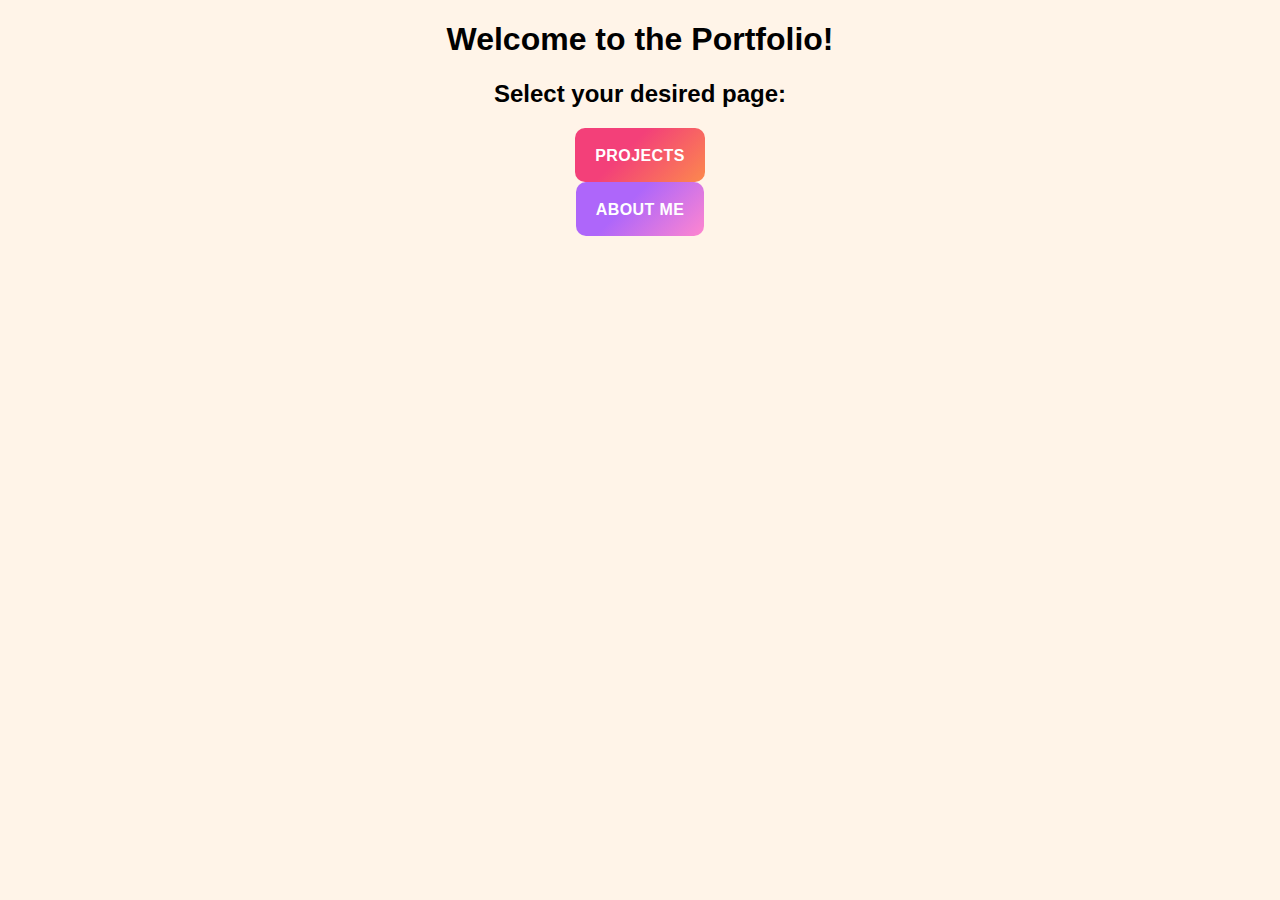
<file: WebSysFinalsPortfolio/Index.html>
<!DOCTYPE html>
<html lang="en">
<head>
    <meta charset="UTF-8">
    <meta name="viewport" content="width=device-width, initial-scale=1.0">
    <title>PortfolioMainMenu</title>
    <link rel="stylesheet" href="FinalsPortfolio.css">
</head>
<body>
    <center><h1>Welcome to the Portfolio!</h1></center>
    <center><h2>Select your desired page:</h2></center>
    <center><button type="Projects" onclick="location.href='PortfolioProjects1.html'">Projects</button></center>
    <center><button type="About Me" onclick="location.href='PortfolioAboutMe.html'">About Me</button></center>
</body>
</html>
</file>
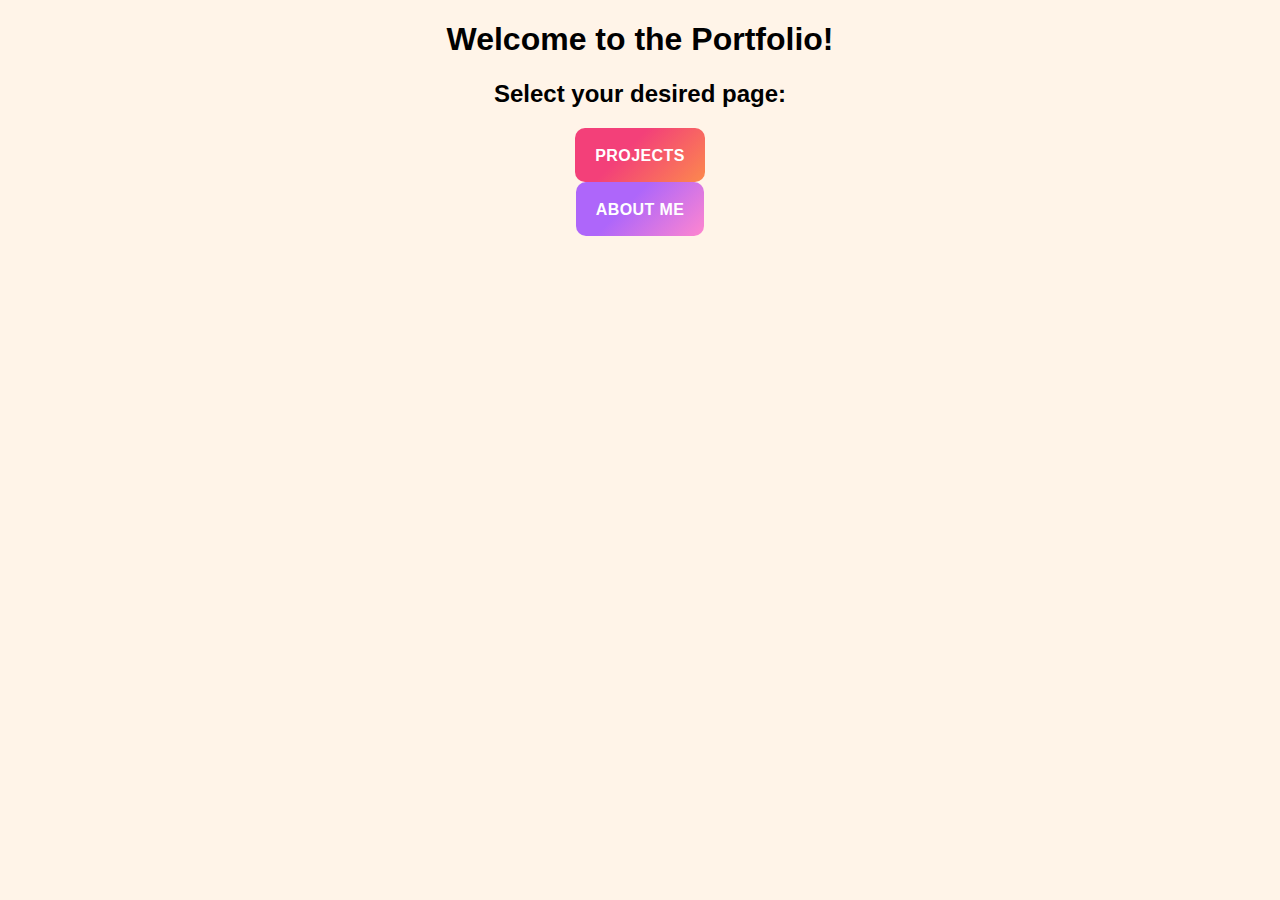
<file: WebSysFinalsPortfolio/index.html>
<!DOCTYPE html>
<html lang="en">
<head>
    <meta charset="UTF-8">
    <meta name="viewport" content="width=device-width, initial-scale=1.0">
    <title>PortfolioMainMenu</title>
    <link rel="stylesheet" href="FinalsPortfolio.css">
</head>
<body>
    <center><h1>Welcome to the Portfolio!</h1></center>
    <center><h2>Select your desired page:</h2></center>
    <center><button type="Projects" onclick="location.href='PortfolioProjects1.html'">Projects</button></center>
    <center><button type="About Me" onclick="location.href='PortfolioAboutMe.html'">About Me</button></center>
</body>
</html>
</file>
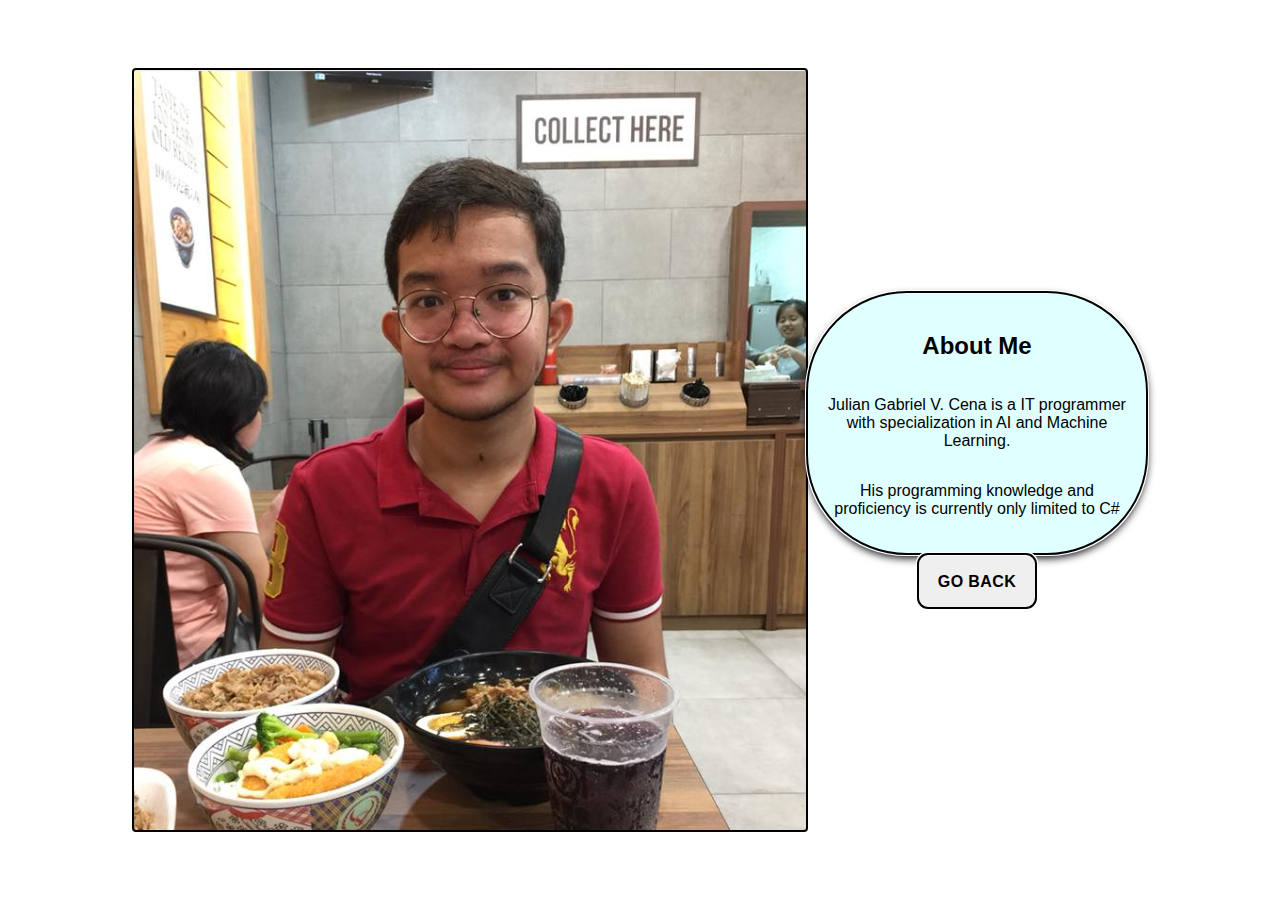
<file: WebSysFinalsPortfolio/PortfolioAboutMe.html>
<!DOCTYPE html>
<html lang="en">
<head>
    <meta charset="UTF-8">
    <meta name="viewport" content="width=device-width, initial-scale=1.0">
    <title>PortfolioAcademic</title>
    <link rel="stylesheet" href="PortfolioAboutMe.css">
</head>
<body>
    <img src="AboutMeImage.png" alt="Image not Found">
    <center>
        <div class="description-container">
        <h2>About Me</h2>
        <p>Julian Gabriel V. Cena is a IT programmer with specialization in AI and Machine Learning.</p>
        <p>His programming knowledge and proficiency is currently only limited to C#</p>
    </div>
    <button onclick="location.href='Index.html'">Go Back</button>
    </center>
</body>
</html>
</file>
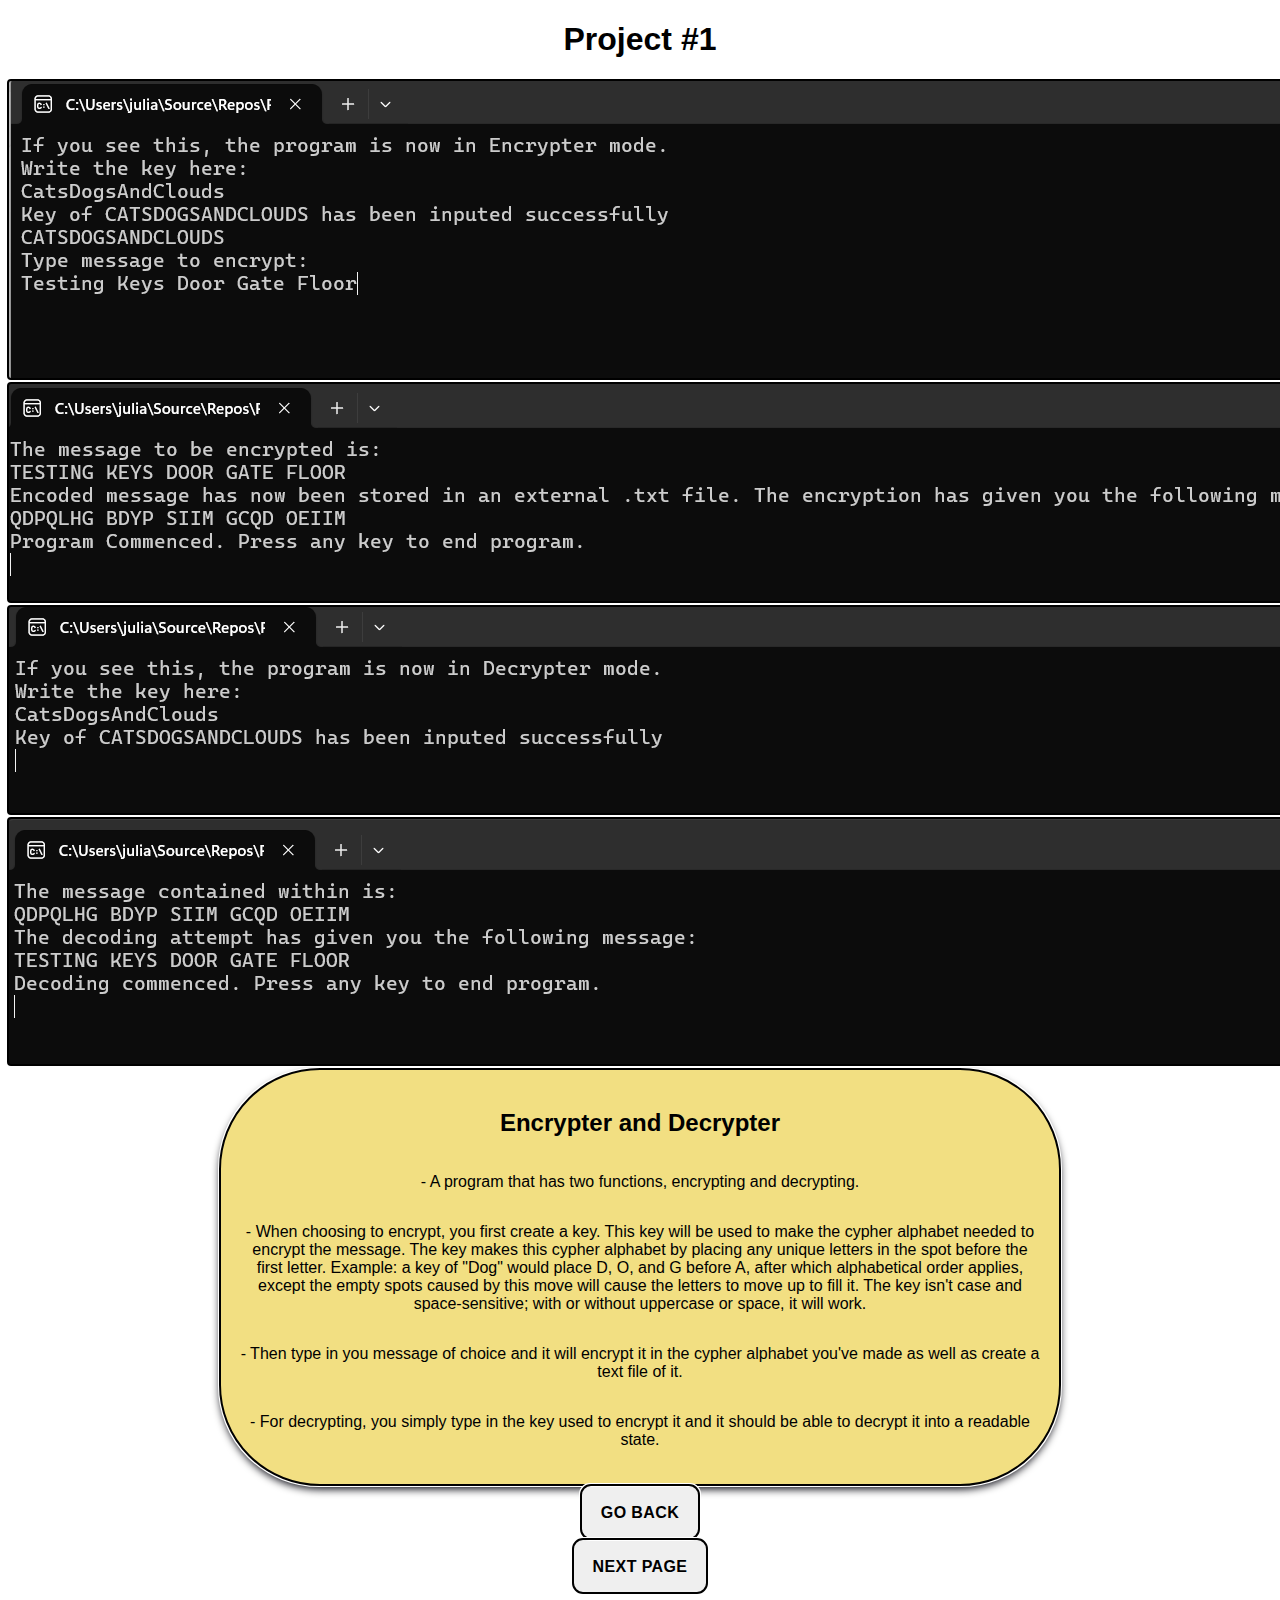
<file: WebSysFinalsPortfolio/PortfolioProjects1.html>
<!DOCTYPE html>
<html lang="en">
<head>
    <meta charset="UTF-8">
    <meta name="viewport" content="width=device-width, initial-scale=1.0">
    <title>PortfolioAcademic</title>
    <link rel="stylesheet" href="PortfolioProjects.css">
</head>
<body>
    <center><h1>Project #1</h1></center>
    <img src="EncrypterAndDecrypter (1).png" alt="Image not Found">
    <img src="EncrypterAndDecrypter (2).png" alt="Image not Found">
    <img src="EncrypterAndDecrypter (3).png" alt="Image not Found">
    <img src="EncrypterAndDecrypter (4).png" alt="Image not Found">
    <center><div class="description-container">
        <h2>Encrypter and Decrypter</h2>
        <p>- A program that has two functions, encrypting and decrypting.</p>
        <p>- When choosing to encrypt, you first create a key.
             This key will be used to make the cypher alphabet needed to encrypt the message.
             The key makes this cypher alphabet by placing any unique letters in the spot before the first letter.
             Example: a key of "Dog" would place D, O, and G before A, after which alphabetical order applies, except the empty spots caused by this move will cause the letters to move up to fill it.
            The key isn't case and space-sensitive; with or without uppercase or space, it will work.</p>
        <p>- Then type in you message of choice and it will encrypt it in the cypher alphabet you've made as well as create a text file of it.</p>
        <p>- For decrypting, you simply type in the key used to encrypt it and it should be able to decrypt it into a readable state.</p>
    </div>
    <button onclick="location.href='Index.html'">Go Back</button>
    <button onclick="location.href='PortfolioProjects2.html'">Next Page</button></center>
</body>
</html>
</file>
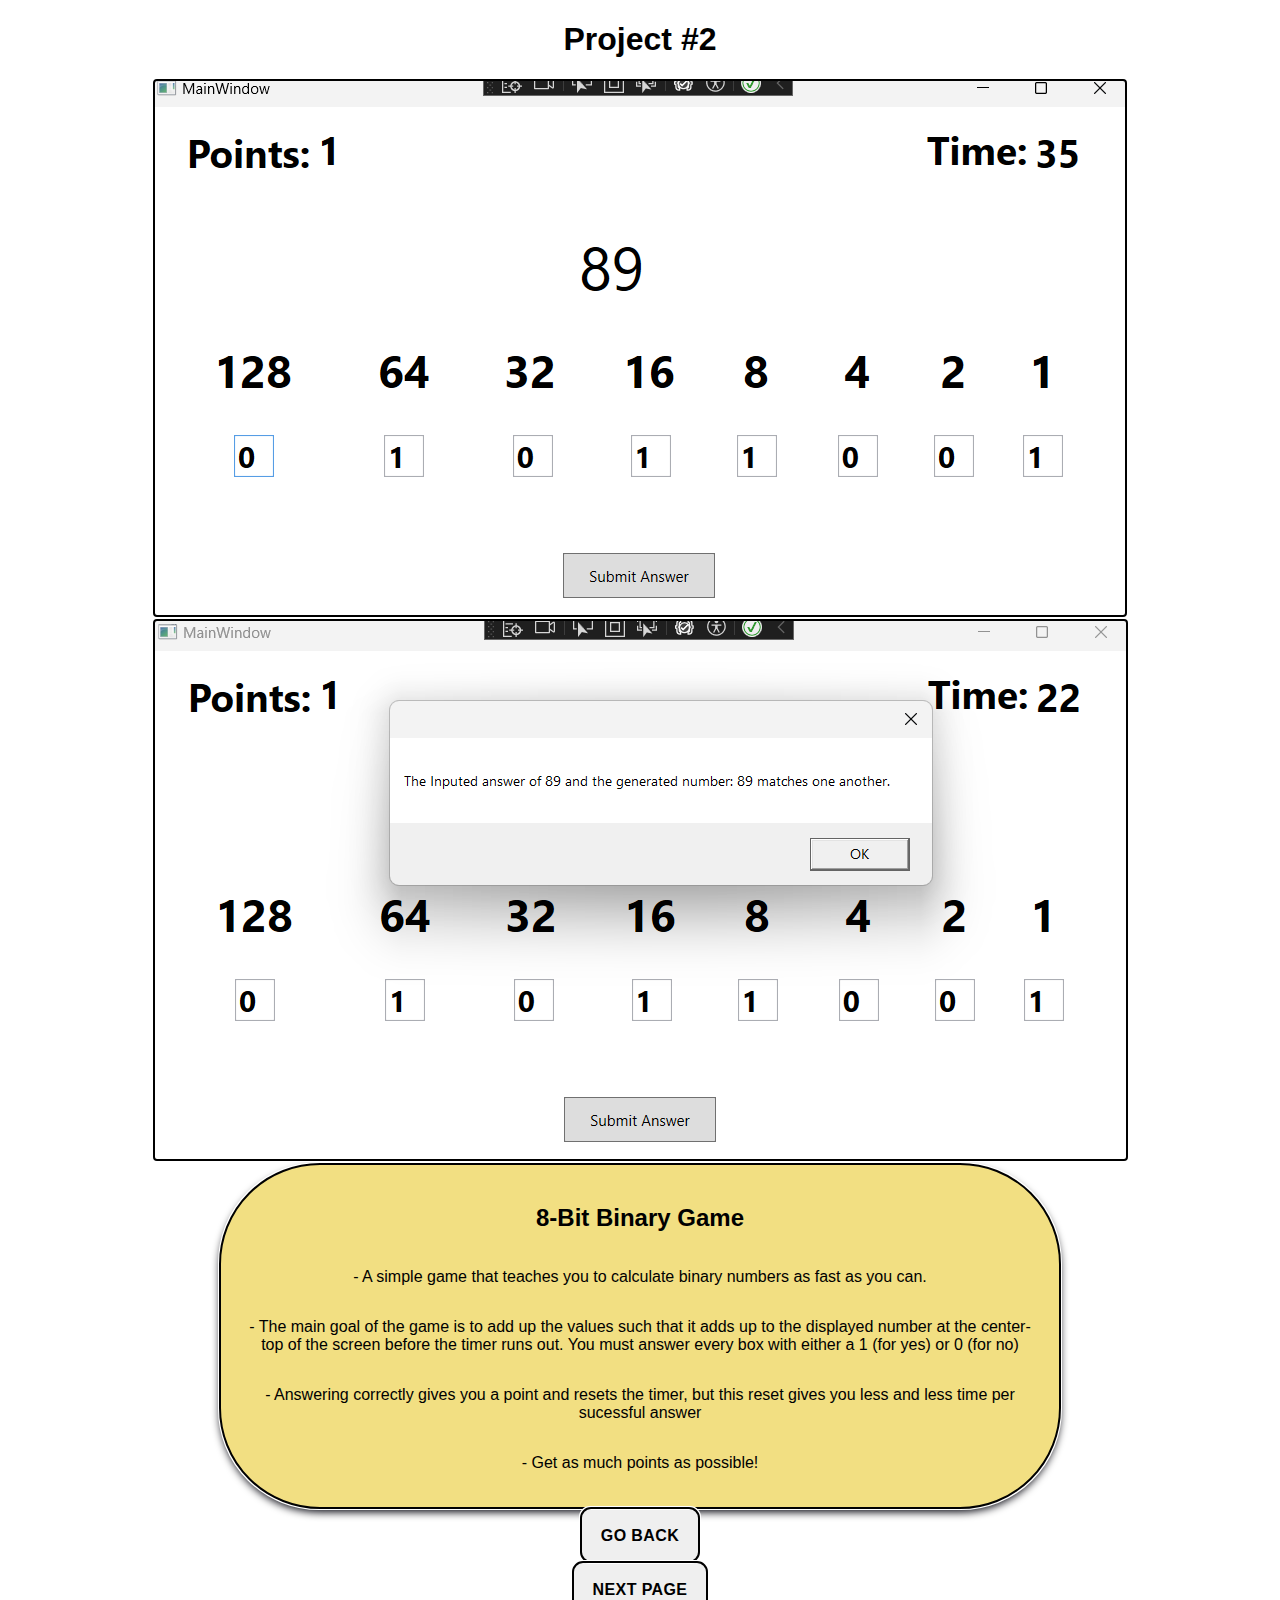
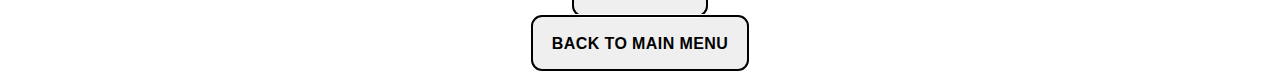
<file: WebSysFinalsPortfolio/PortfolioProjects2.html>
<!DOCTYPE html>
<html lang="en">
<head>
    <meta charset="UTF-8">
    <meta name="viewport" content="width=device-width, initial-scale=1.0">
    <title>PortfolioAcademic</title>
    <link rel="stylesheet" href="PortfolioProjects.css">
</head>
<body>
    <center><h1>Project #2</h1>
        <img src="8BitBinary (1).png" alt="Image not Found">
        <img src="8BitBinary (2).png" alt="Image not Found">
        <div class="description-container">
            <h2>8-Bit Binary Game</h2>
            <p>- A simple game that teaches you to calculate binary numbers as fast as you can.</p>
            <p>- The main goal of the game is to add up the values such that it adds up to the displayed number at the center-top of the screen before the timer runs out. You must answer every box with either a 1 (for yes) or 0 (for no)</p>
            <p>- Answering correctly gives you a point and resets the timer, but this reset gives you less and less time per sucessful answer</p>
            <P>- Get as much points as possible!</P>
        </div>
        <button onclick="location.href='PortfolioProjects1.html'">Go Back</button>
        <button onclick="location.href='PortfolioProjects3.html'">Next Page</button>
        <button onclick="location.href='Index.html'">Back To Main Menu</button></center>
    
</body>
</html>
</file>
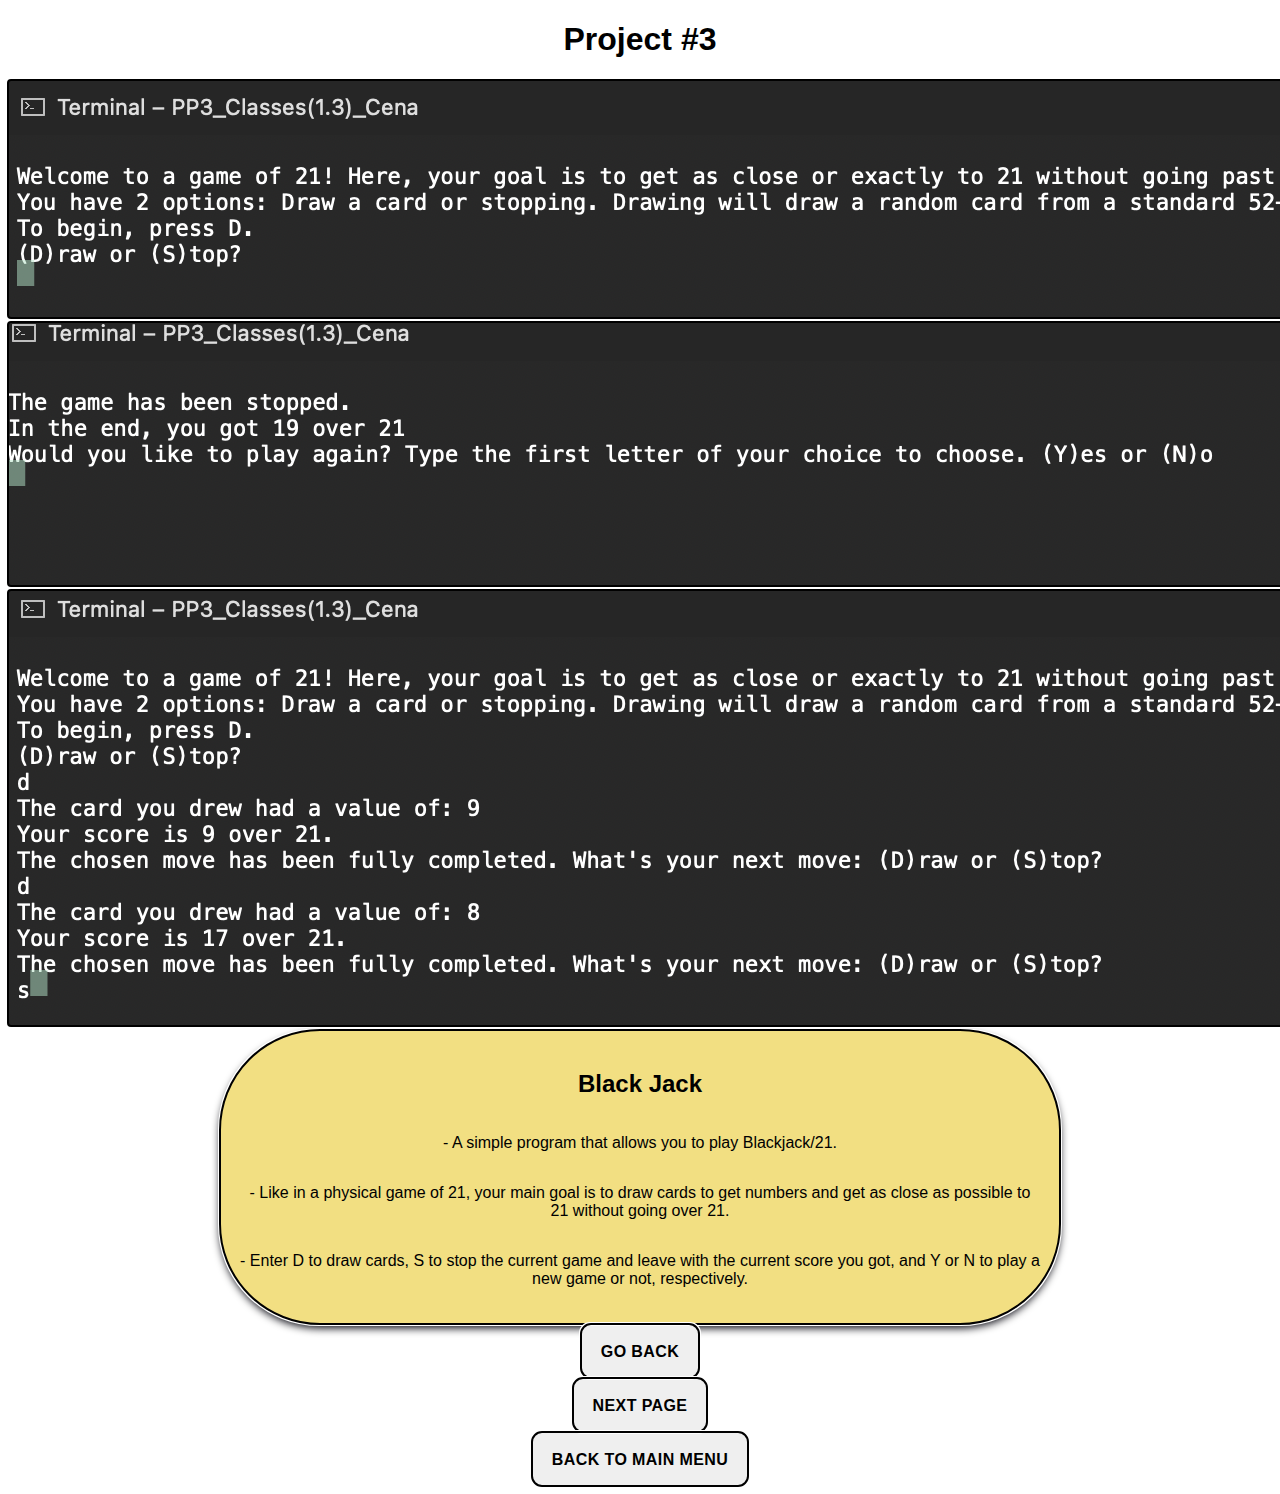
<file: WebSysFinalsPortfolio/PortfolioProjects3.html>
<!DOCTYPE html>
<html lang="en">
<head>
    <meta charset="UTF-8">
    <meta name="viewport" content="width=device-width, initial-scale=1.0">
    <title>PortfolioAcademic</title>
    <link rel="stylesheet" href="PortfolioProjects.css">
</head>
<body>
    <center><h1>Project #3</h1>
        <img src="Blackjack (1).png" alt="Image not Found">
        <img src="Blackjack (2).png" alt="Image not Found">
        <img src="Blackjack (3).png" alt="Image not Found">
        <div class="description-container">
            <h2>Black Jack</h2>
            <p>- A simple program that allows you to play Blackjack/21.</p>
            <p>- Like in a physical game of 21, your main goal is to draw cards to get numbers and get as close as possible to 21 without going over 21.</p>
            <p>- Enter D to draw cards, S to stop the current game and leave with the current score you got, and Y or N to play a new game or not, respectively.</p>
        </div>
        <button onclick="location.href='PortfolioProjects2.html'">Go Back</button>
        <button onclick="location.href='PortfolioProjects4.html'">Next Page</button>
        <button onclick="location.href='Index.html'">Back To Main Menu</button></center>
    
</body>
</html>
</file>
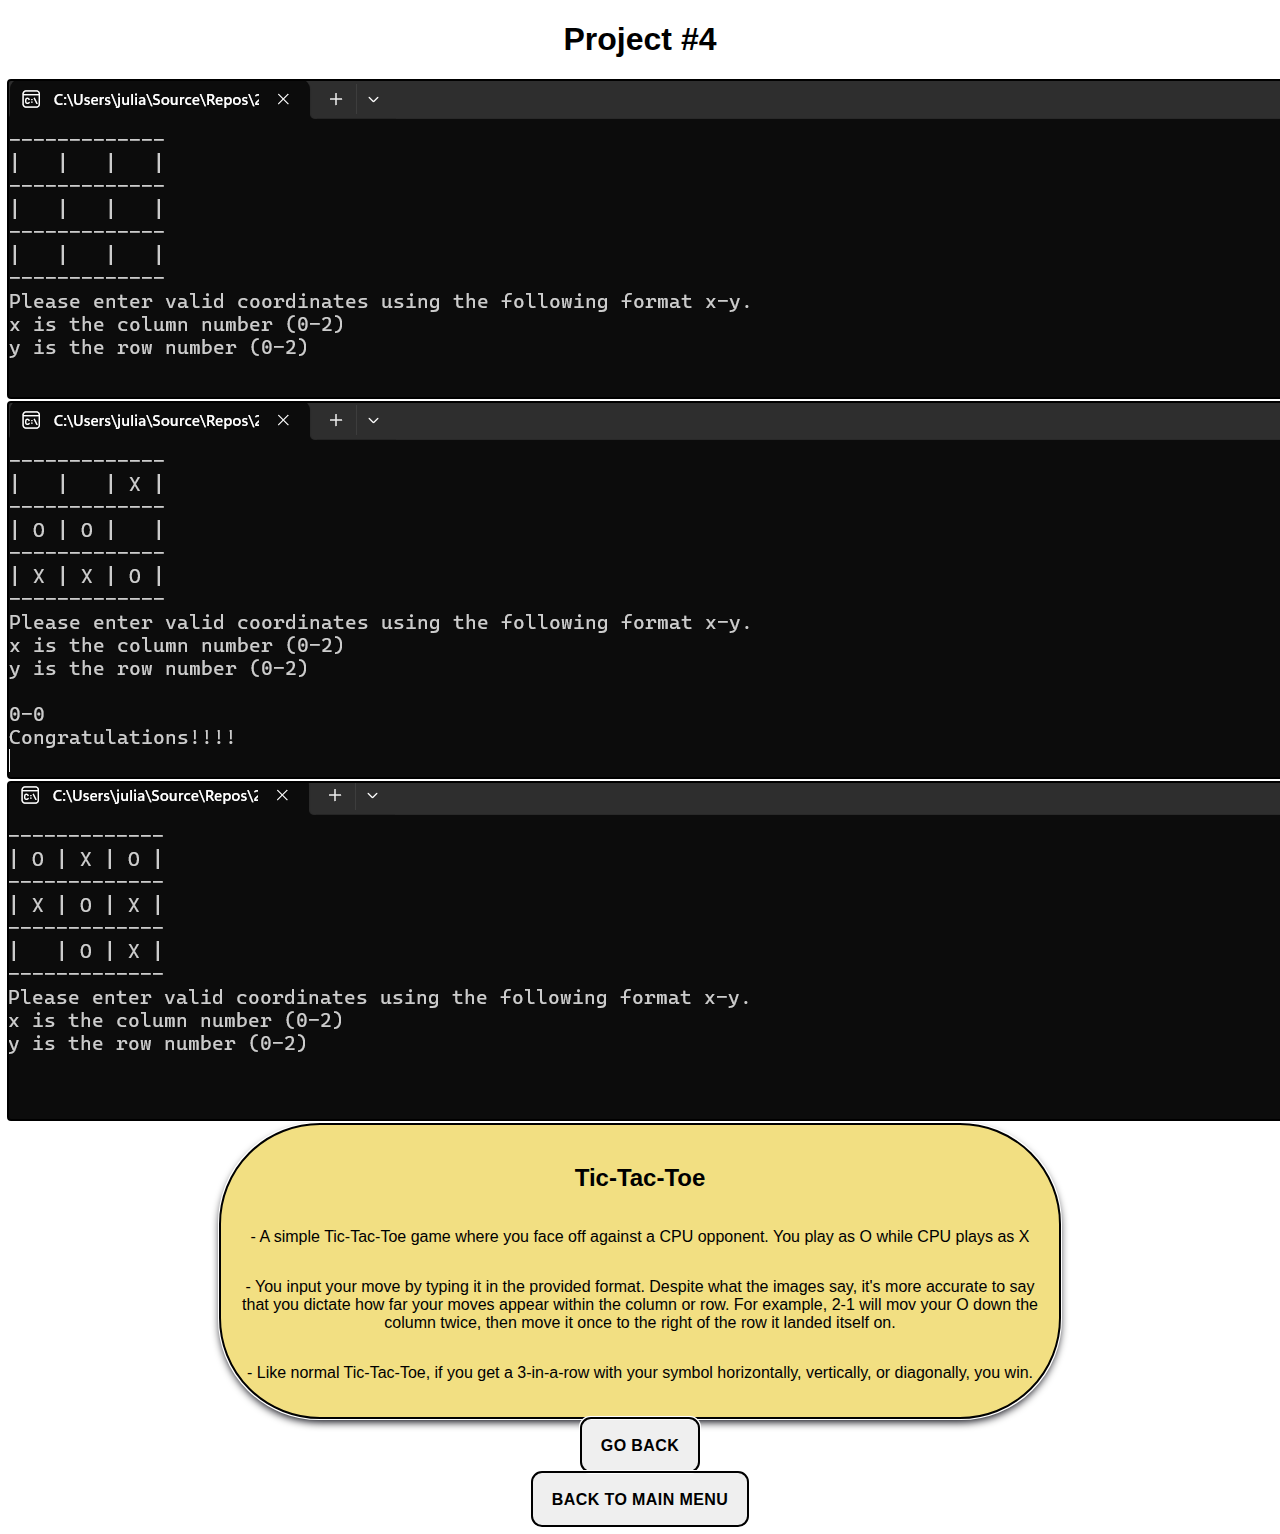
<file: WebSysFinalsPortfolio/PortfolioProjects4.html>
<!DOCTYPE html>
<html lang="en">
<head>
    <meta charset="UTF-8">
    <meta name="viewport" content="width=device-width, initial-scale=1.0">
    <title>PortfolioAcademic</title>
    <link rel="stylesheet" href="PortfolioProjects.css">
</head>
<body>
    <center><h1>Project #4</h1>
        <img src="TicTacToe (2).png" alt="Image not Found">
        <img src="TicTacToe (1).png" alt="Image not Found">
        <img src="TicTacToe (3).png" alt="Image not Found">
        <div class="description-container">
            <h2>Tic-Tac-Toe</h2>
            <p>- A simple Tic-Tac-Toe game where you face off against a CPU opponent. You play as O while CPU plays as X</p>
            <p>- You input your move by typing it in the provided format.
                 Despite what the images say, it's more accurate to say that you dictate how far your moves appear within the column or row.
                For example, 2-1 will mov your O down the column twice, then move it once to the right of the row it landed itself on.</p>
            <p>- Like normal Tic-Tac-Toe, if you get a 3-in-a-row with your symbol horizontally, vertically, or diagonally, you win.</p>
        </div>
        <button onclick="location.href='PortfolioProjects3.html'">Go Back</button>
        <button onclick="location.href='Index.html'">Back To Main Menu</button></center>
   
</body>
</html>
</file>
<file: WebSysFinalsPortfolio/FinalsPortfolio.css>
body{
    background-color: rgb(255, 244, 232);
}

h1{
  font-family: Arial, Helvetica, sans-serif;
}

h2{
  font-family: Arial, Helvetica, sans-serif;
}

button[type="Projects"] {
  align-items: center;
  background-image: linear-gradient(135deg, #f34079 40%, #fc894d);
  border: 0;
  border-radius: 10px;
  box-sizing: border-box;
  color: #fff;
  cursor: pointer;
  display: flex;
  flex-direction: column;
  font-family: "Codec cold",sans-serif;
  font-size: 16px;
  font-weight: 700;
  height: 54px;
  justify-content: center;
  letter-spacing: .4px;
  line-height: 1;
  max-width: 100%;
  padding-left: 20px;
  padding-right: 20px;
  padding-top: 3px;
  text-decoration: none;
  text-transform: uppercase;
  user-select: none;
  -webkit-user-select: none;
  touch-action: manipulation;
}

button[type="Projects"]:active {
  outline: 0;
}

button[type="Projects"]:hover {
  outline: 0;
}

button[type="Projects"] span {
  transition: all 200ms;
}

button[type="Projects"]:hover span {
  transform: scale(.9);
  opacity: .75;
}

@media screen and (max-width: 991px) {
 button[type="Projects"] {
    font-size: 15px;
    height: 50px;
  }

  button[type="Projects"] span {
    line-height: 50px;
  }
}

button[type="About Me"] {
    align-items: center;
    background-image: linear-gradient(135deg, #ae66fa 40%, #ff86cf);
    border: 0;
    border-radius: 10px;
    box-sizing: border-box;
    color: #fff;
    cursor: pointer;
    display: flex;
    flex-direction: column;
    font-family: "Codec cold",sans-serif;
    font-size: 16px;
    font-weight: 700;
    height: 54px;
    justify-content: center;
    letter-spacing: .4px;
    line-height: 1;
    max-width: 100%;
    padding-left: 20px;
    padding-right: 20px;
    padding-top: 3px;
    text-decoration: none;
    text-transform: uppercase;
    user-select: none;
    -webkit-user-select: none;
    touch-action: manipulation;
  }
  
  button[type="About Me"]:active {
    outline: 0;
  }
  
  button[type="About Me"]:hover {
    outline: 0;
  }
  
  button[type="About Me"] span {
    transition: all 200ms;
  }
  
  button[type="About Me"]:hover span {
    transform: scale(.9);
    opacity: .75;
  }
  
  @media screen and (max-width: 991px) {
    button[type="About Me"] {
      font-size: 15px;
      height: 50px;
    }
  
    button[type="About Me"] span {
      line-height: 50px;
    }
  }
</file>
<file: WebSysFinalsPortfolio/PortfolioAboutMe.css>
body{
    background-color: white;
    height: 100vh;
    display: flex;
    justify-content: center;
    align-items: center;
    margin: 0;

}

img{
    height: auto;
    width: auto;
    border-width: 150px;
    border-color: black;
    outline-width: 100px;
      outline-color: black;
      outline-style: auto;
}

button {
    align-items: center;
    border: 0;
    border-radius: 10px;
    box-sizing: border-box;
    cursor: pointer;
    display: flex;
    flex-direction: column;
    font-family: "Codec cold",sans-serif;
    font-size: 16px;
    font-weight: 700;
    height: 54px;
    justify-content: center;
    letter-spacing: .4px;
    line-height: 1;
    max-width: 100%;
    outline-width: 100px;
    outline-color: black;
    outline-style: auto;
    padding-left: 20px;
    padding-right: 20px;
    padding-top: 3px;
    text-decoration: none;
    text-transform: uppercase;
    user-select: none;
    -webkit-user-select: none;
    touch-action: manipulation;
  }
  
  button:active {
    outline: 0;
  }
  
  button:hover {
    outline: 0;
  }
  
  button span {
    transition: all 200ms;
  }
  
  button:hover span {
    transform: scale(.9);
    opacity: .75;
  }
  
  @media screen and (max-width: 991px) {
   button {
      font-size: 15px;
      height: 50px;
    }
  
    button span {
      line-height: 50px;
    }
  }

  .description-container{
    background-color: lightcyan;
    padding: 20px;
    border: 0;
    border-radius: 100px;
    border-color: black;
    outline-width: 100px;
    outline-color: black;
    outline-style: auto;
    box-shadow: 0 4px 8px rgba(0, 0, 10, 50);
    width: 300px;
    text-align: center;
    display: flex;
    flex-direction: column;
    align-items: center;
    font-family: Arial, Helvetica, sans-serif;
}
</file>
<file: WebSysFinalsPortfolio/PortfolioProjects.css>
h1{
  font-family: Arial, Helvetica, sans-serif;
}

button {
    align-items: center;
    border: 0;
    border-radius: 10px;
    box-sizing: border-box;
    cursor: pointer;
    display: flex;
    flex-direction: column;
    font-family: "Codec cold",sans-serif;
    font-size: 16px;
    font-weight: 700;
    height: 54px;
    justify-content: center;
    letter-spacing: .4px;
    line-height: 1;
    max-width: 100%;
    outline-width: 100px;
    outline-color: black;
    outline-style: auto;
    padding-left: 20px;
    padding-right: 20px;
    padding-top: 3px;
    text-decoration: none;
    text-transform: uppercase;
    user-select: none;
    -webkit-user-select: none;
    touch-action: manipulation;
  }
  
  button:active {
    outline: 0;
  }
  
  button:hover {
    outline: 0;
  }
  
  button span {
    transition: all 200ms;
  }
  
  button:hover span {
    transform: scale(.9);
    opacity: .75;
  }
  
  @media screen and (max-width: 991px) {
   button {
      font-size: 15px;
      height: 50px;
    }
  
    button span {
      line-height: 50px;
    }
  }

  .description-container{
    background-color: rgb(242, 223, 130);
    padding: 20px;
    border: 0;
    border-radius: 100px;
    border-color: black;
    outline-width: 100px;
    outline-color: black;
    outline-style: auto;
    box-shadow: 0 4px 8px rgba(0, 0, 10, 50);
    width: 800px;
    text-align: center;
    display: flex;
    flex-direction: column;
    align-items: center;
    font-family: Arial, Helvetica, sans-serif;
}

img{
  height: auto;
  width: auto;
  border-width: 22px;
  border-color: black;
  outline-width: 100px;
    outline-color: black;
    outline-style: auto;
}
</file>
